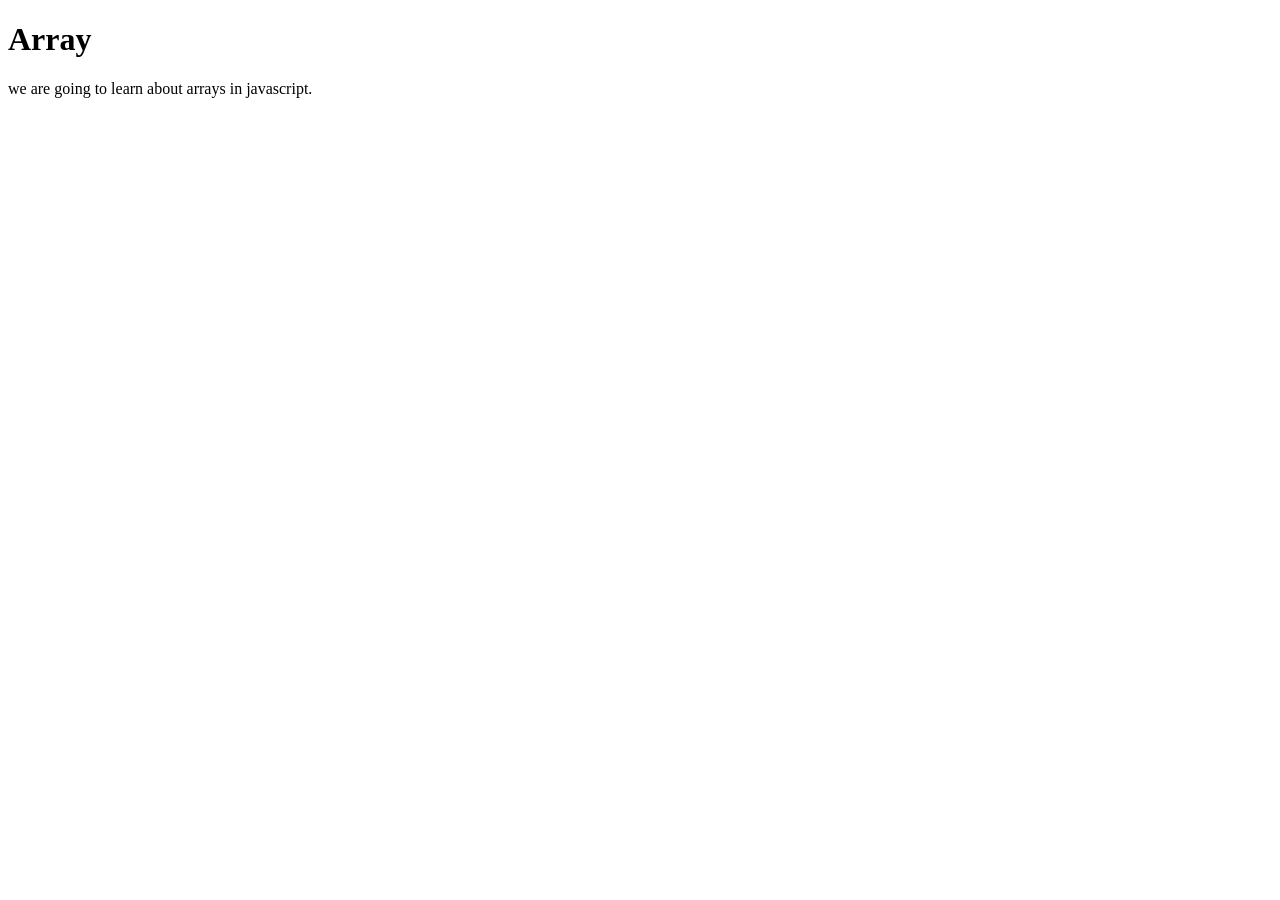
<file: array.html>
<!DOCTYPE html>
<html lang="en">
<head>
    <meta charset="UTF-8">
    <meta name="viewport" content="width=device-width, initial-scale=1.0">
    <title>Document</title>
    <script src="arrays.js"></script>
</head>
<body>
    <h1> Array </h1>
    <p>we are going to learn about arrays in javascript.</p>
</body>
</html>
</file>
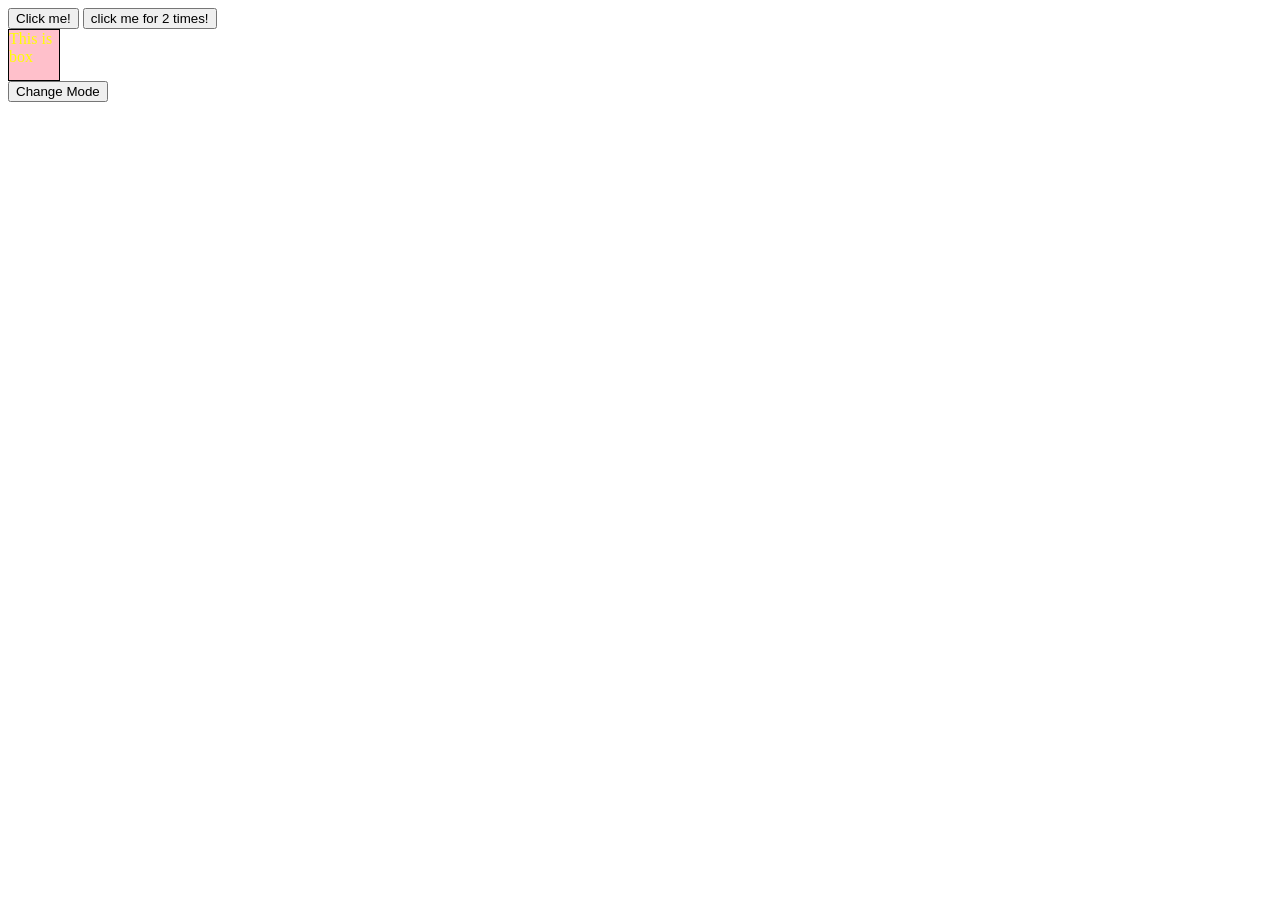
<file: event.html>
<!DOCTYPE html>
<html lang="en">
<head>
    <meta charset="UTF-8">
    <meta name="viewport" content="width=device-width, initial-scale=1.0">
    <title>Document</title>
    <link rel="stylesheet" href="event.css">
    
</head>
<body>
    <button id="btn1"> Click me!</button>
    <button ondblclick="console.log('button was clicked for 2x')"> click me for 2 times!</button>


    <div onmouseover="console.log('you are in div.')">This is box</div>



    <button id="mode">Change Mode</button>


















   <script src="event.js"></script> 
</body>
</html>
</file>
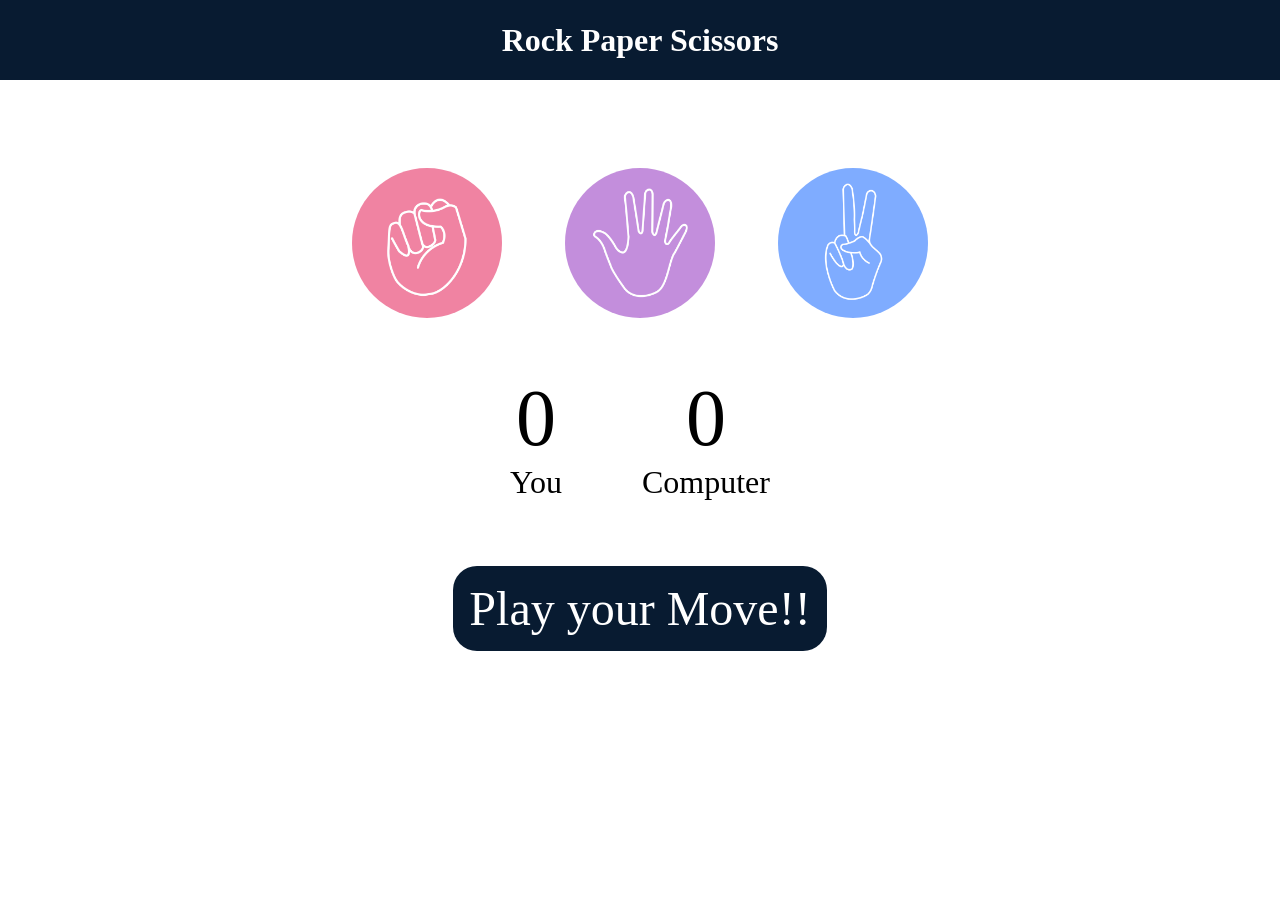
<file: Rock-Paper-scissors/index2.html>
<!DOCTYPE html>
<html lang="en">
<head>
    <meta charset="UTF-8">
    <meta name="viewport" content="width=device-width, initial-scale=1.0">
    <title>Rock Paper Scissors Game</title>
    <link rel="stylesheet" href="style.css"/>
</head>
<body>
    <h1>Rock Paper Scissors</h1>

    <div class="choices">
        <div class="choice" id="rock">
            <img src="./images/rock.png">
        </div>
        <div class="choice" id="paper">
            <img src="./images/paper.png">
        </div>
        <div class="choice" id="scissors">
            <img src="./images/scissors.png">
        </div>
    </div>



    <div class="score-board">
        <div class="score">
            <p id="user-score">0</p>
            <p>You</p>
        </div>
        <div class="score">
            <p id="comp-score">0</p>
            <p>Computer</p>
        </div>
    </div>


    <div class="msg-container">
        <p id="msg">Play your Move!!</p>
    </div>


    <script src="game.js"></script>
</body>
</html>
</file>
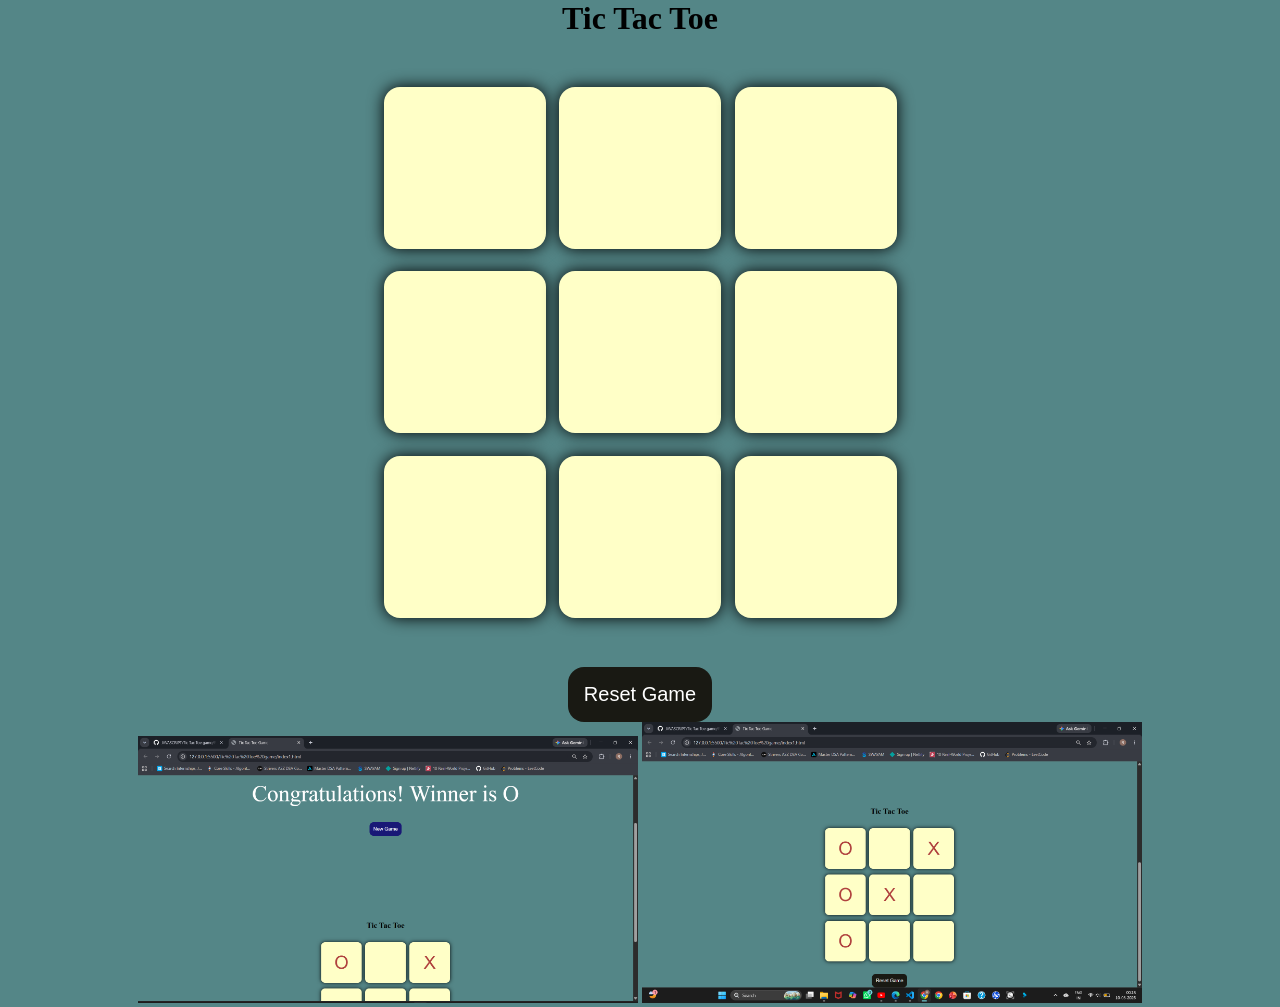
<file: Tic Tac Toe game/index1.html>
<!DOCTYPE html>
<html lang="en">
<head>
    <meta charset="UTF-8">
    <meta name="viewport" content="width=device-width, initial-scale=1.0">
    <title>Tic Tac Toe Game</title>
    <link rel="stylesheet" href="style.css">
</head>
<body>
    <div class="msg-container hide">
        <p id="msg">Winner</p>
        <button id="new-btn">New Game</button>
    </div>
    <main>
        <h1>Tic Tac Toe</h1>
        <div class="container">
            <div class="game">
                <button class="box"></button>
                <button class="box"></button>
                <button class="box"></button>
                <button class="box"></button>
                <button class="box"></button>
                <button class="box"></button>
                <button class="box"></button>
                <button class="box"></button>
                <button class="box"></button>
            </div>
        </div>
        <button id="reset-button">Reset Game</button>
    </main>
    

    <img src="screenshots/TIC_TAC.png" alt="Tic Tac Toe Game" width="500">

    <img src="screenshots/TIC_TAC2.png" alt="Tic Tac Toe Game - Winner" width="500">
    <script src="app.js"></script>
</body>
</html>
</file>
<file: event.css>
div{
    height: 50px;
    width: 50px;
    background-color: pink;
    color: yellow;
    border: 1px solid black;
}
</file>
<file: Rock-Paper-scissors/style.css>
*{
    margin: 0;
    padding: 0;
    text-align: center;
}

h1{
    background-color: #081b31;
    color: white;
    height: 5rem;
    line-height: 5rem;
    
}
.choice:hover{
    opacity: 0.5;
    cursor: pointer;
    background-color: #010810;
}
.choice{
    height: 165px;
    width: 165px;
    border-radius: 50%;
    display: flex;
    justify-content: center;
    align-items: center;

}

img{
    height: 150px;
    width: 150px;
    object-fit: cover;
    border-radius: 50%;
}

.choices{
    display: flex;
    justify-content: center;
    align-items: center;
    gap: 3rem;
    margin-top: 5rem;
}

.score-board{
    display: flex;
    justify-content: center;
    align-items: center;
    font-size: 2rem;
    gap: 5rem;
    margin-top: 3rem;

}

#user-score{
    font-size: 5rem;

}

#comp-score{
    font-size: 5rem;

}
.msg-container{
    margin-top: 5rem;
}
#msg{
    
    background-color: #081b31;
    color: white;
    font-size: 3rem;
    display: inline;
    padding: 1rem;
    border-radius: 1.5rem;
}
</file>
<file: Tic Tac Toe game/style.css>
* {
    margin: 0;
    padding : 0;
}

body{
    background-color: #548687;
    text-align: center;
}

.container{
    height:70vh;
    display: flex;
    justify-content: center;
    align-items: center;
}
.game{
    height: 60vmin;
    width: 60vmin;
    display: flex;
    flex-wrap: wrap;
    justify-content: center;
    align-items: center;
    gap: 1.5vmin;
    
}

.box{
    height: 18vmin;
    width: 18vmin;
    border-radius: 1rem;
    border: none;
    box-shadow: 0 0 1rem rgba(0,0,0.9);
    font-size: 8vmin;
    color: #b0413e;
    background-color: #ffffc7;
}

#reset-button{
    padding : 1rem;
    font-size: 1.25rem;
    background-color: #191913;
    color:#fff;
    border-radius: 1rem;
    border: none;
}
.msg-container{
    height: 100vmin;
    display: flex;
    justify-content: center;
    align-items: center;
    flex-direction: column;
    gap: 4rem;
}

#msg{
    color: white;
    font-size: 10vmin;
}


#new-btn{
    padding : 1rem;
    font-size: 1.25rem;
    background-color: #191876;
    color:#fff;
    border-radius: 1rem;
    border: none;
}

.hide{
    display: none;
}
</file>
